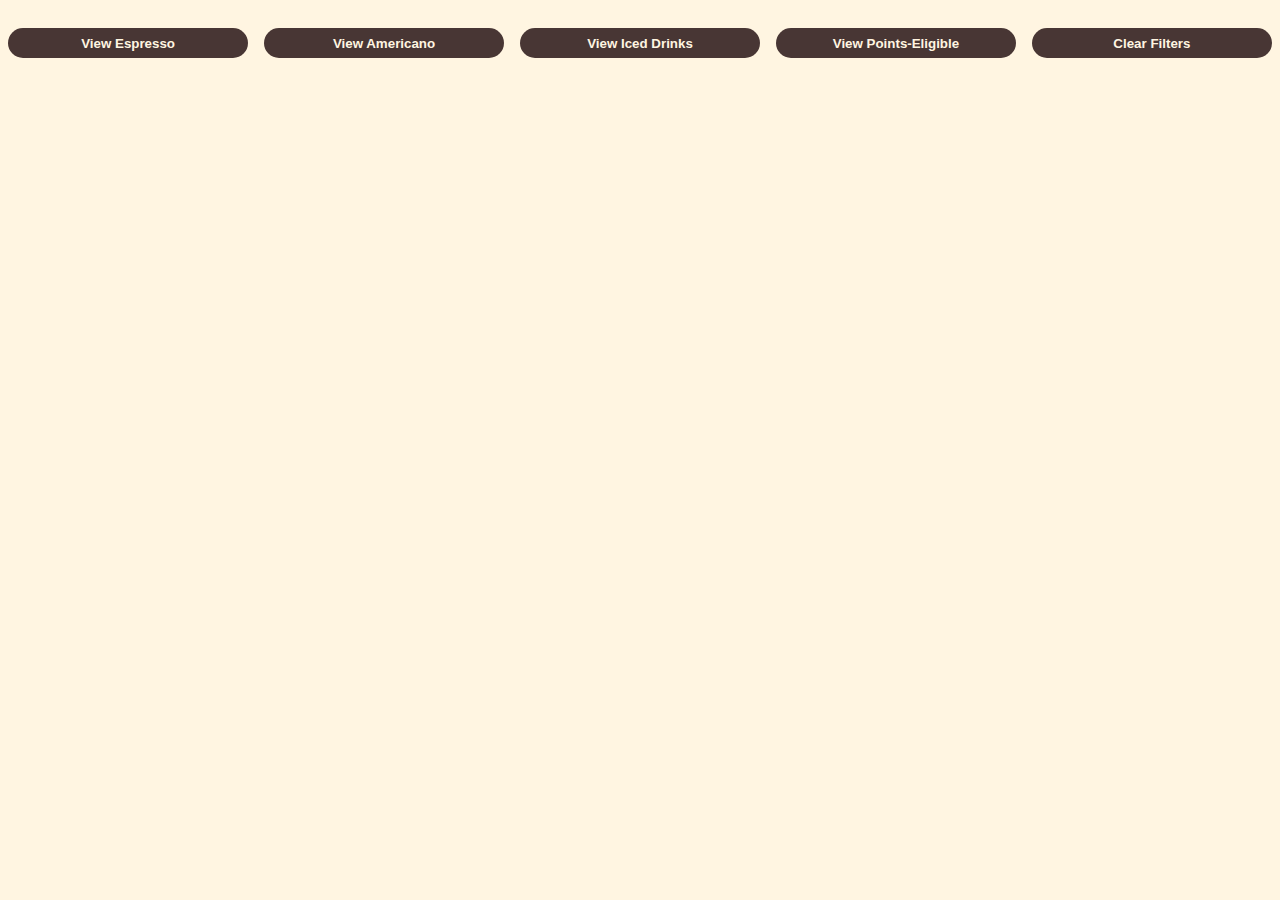
<file: CGR-GUI/index.html>
<!DOCTYPE html>
<html>
  <head>
    <meta charset="UTF-8" />
    <meta name="viewport" content="width=device-width, initial-scale=1.0" />
    <meta http-equiv="X-UA-Compatible" content="ie=edge" />
    
    <link rel="icon" type="image/x-icon" href="img/favicon.ico">
    <link rel="stylesheet" href="style.css" />
    <link rel="stylesheet" href="index.css" />
    <title>Come Get Roasted: Coffee for Tough People</title>

    <script
      src="https://code.jquery.com/jquery-3.7.1.min.js"
      integrity="sha256-/JqT3SQfawRcv/BIHPThkBvs0OEvtFFmqPF/lYI/Cxo="
      crossorigin="anonymous"
    ></script>
    <script>
      $(function () {
        $("#header").load("header.html");
      });
    </script>
  </head>

  <body>
    <div id="header"></div>

    <div id="welcome-mobile">
    </div>

    <div id="main">
      <div id="preferenceWrapper">
        <div id="preferenceList" class="hidden">
        </div>
      </div>
      <br />
      <div class="filterButtons">
        <div class="filterDiv">
          <button class="filterButton espresso">View Espresso</button>
          <button class="filterButton americano">View Americano</button>
          <button class="filterButton cold">View Iced Drinks</button>
          <button class="filterButton points">View Points-Eligible</button>
          <button class="filterButton clear">Clear Filters</button>
        </div>

        <div class="mobileFilterList">
          <h3>Filter By:</h3>
          <button class="filterButton mobile espressoMobile">Espresso</button>
          <button class="filterButton mobile americanoMobile">Americano</button>
          <button class="filterButton mobile coldMobile">Iced</button>
          <button class="filterButton mobile pointsMobile">Points</button>
          <button class="filterButton mobile clearMobile">Clear</button>
        </div>
      </div>

      <ul id="drinklist"></ul>
    </div>

    <!-- Modal that prompts people to log in if they press order without being logged in -->
    <div id="checkoutAsGuestModal" class="modal">

      <!-- Modal content -->
      <div class="modal-content">
        <span class="close" id="closeCheckout">&times;</span>
        <h2>Not Signed In? Not Registered?</h2>
        <p>Sign in or register in order to receive points towards free drinks!</p>
        <a href="accountform.html"><button style="margin-bottom: 10px;">Sign In or Create Account</button></a>

        <button class="guestCheckout">No Thanks - Checkout As Guest</button>
      </div>

    </div>

    <script src="import_coffee.js"></script>
    <script src="shopping_cart.js"></script>
    <script src="logged_in_on_page_load_check.js"></script>
  </body>
</html>
</file>
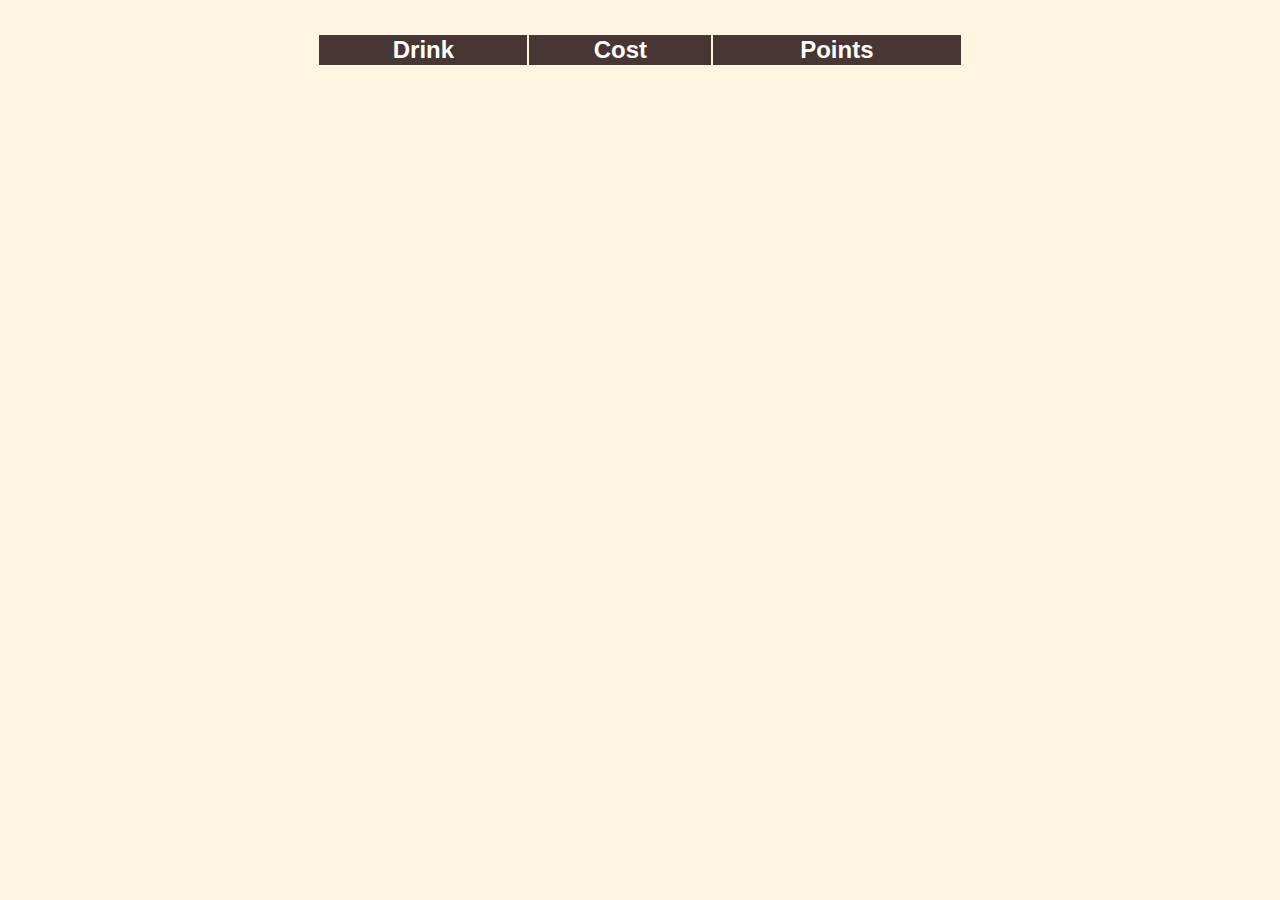
<file: CGR-GUI/account.html>
<!DOCTYPE html>
<html>
  <head>
    <meta charset="UTF-8" />
    <meta name="viewport" content="width=device-width, initial-scale=1.0" />
    <meta http-equiv="X-UA-Compatible" content="ie=edge" />
    <link rel="icon" type="image/x-icon" href="img/favicon.ico" />
    <link rel="stylesheet" href="account.css" />
    <link rel="stylesheet" href="style.css" />
    <title>Account</title>

    <script
      src="https://code.jquery.com/jquery-3.7.1.min.js"
      integrity="sha256-/JqT3SQfawRcv/BIHPThkBvs0OEvtFFmqPF/lYI/Cxo="
      crossorigin="anonymous"
    ></script>
    <script>
      $(function () {
        $("#header").load("header.html");
      });
    </script>
  </head>

  <body onload="loadUserTransactions()">
    <div id="header"></div>

    <div id="main">
      <table id="transactions">
        <thead>
          <th>Drink</th>
          <th>Cost</th>
          <th>Points</th>
        </thead>
        <tbody></tbody>
      </table>
    </div>
  </body>

  <script src="account_transactions.js"></script>
  <script src="logged_in_on_page_load_check.js"></script>
</html>
</file>
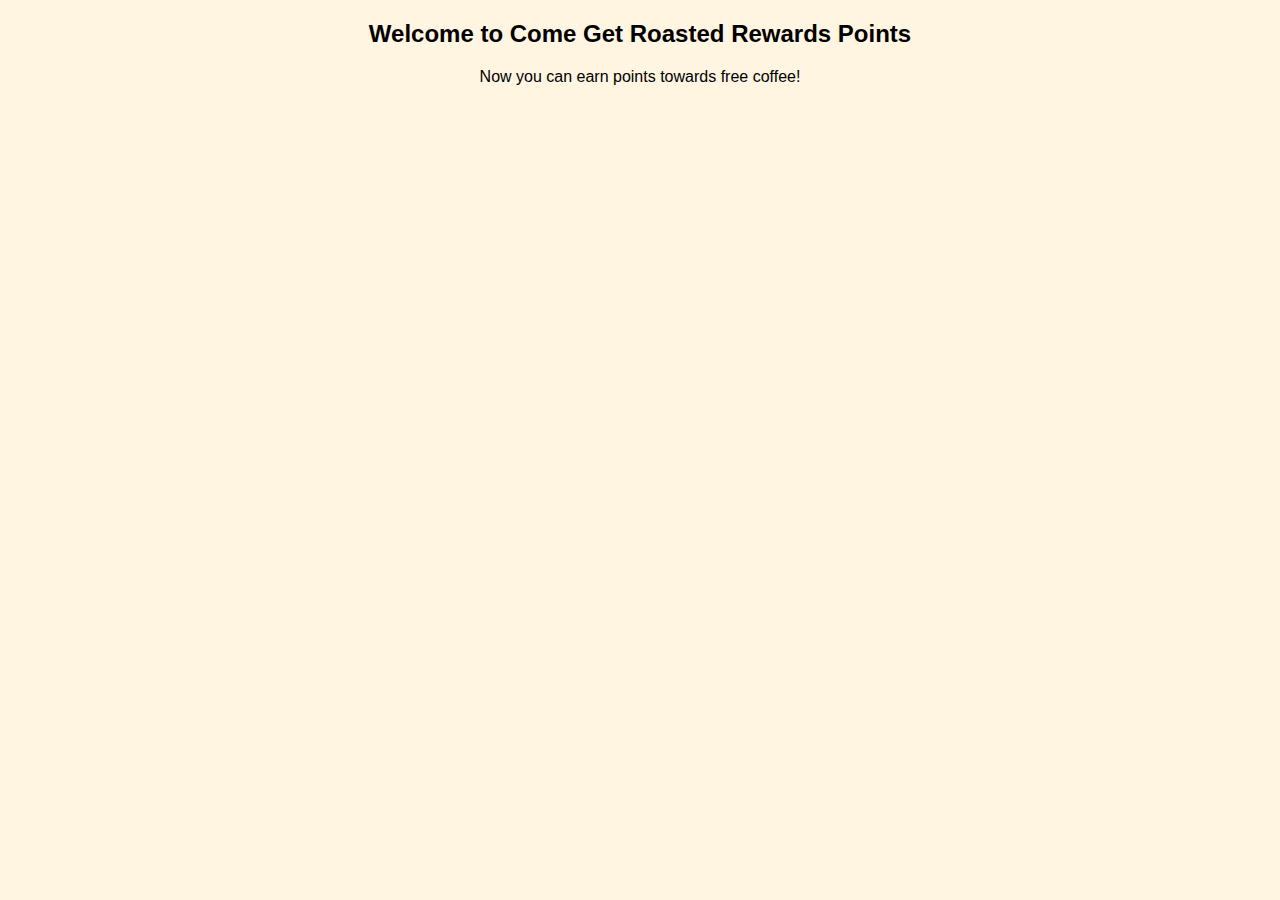
<file: CGR-GUI/account_creation_confirmed.html>
<!DOCTYPE html>
<html>
    <head>
        <meta charset="UTF-8" />
        <meta name="viewport" content="width=device-width, initial-scale=1.0" />
        <meta http-equiv="X-UA-Compatible" content="ie=edge" />
        <link rel="icon" type="image/x-icon" href="img/favicon.ico">
        <link rel="stylesheet" href="account_creation_confirmed.css" />
        <link rel="stylesheet" href="style.css" />
        <title>Come Get Roasted: Coffee for Tough People</title>
    
        <script
          src="https://code.jquery.com/jquery-3.7.1.min.js"
          integrity="sha256-/JqT3SQfawRcv/BIHPThkBvs0OEvtFFmqPF/lYI/Cxo="
          crossorigin="anonymous"
        ></script>
        <script>
          $(function () {
            $("#header").load("header.html");
          });
        </script>
      </head>

    <body>
        <div id="header"></div>
        <div id="main">
            <h2>Welcome to Come Get Roasted Rewards Points</h2>
            <p>Now you can earn points towards free coffee!</p>
        </div>

    </body>
    <script src="logged_in_on_page_load_check.js"></script>
</html>
</file>
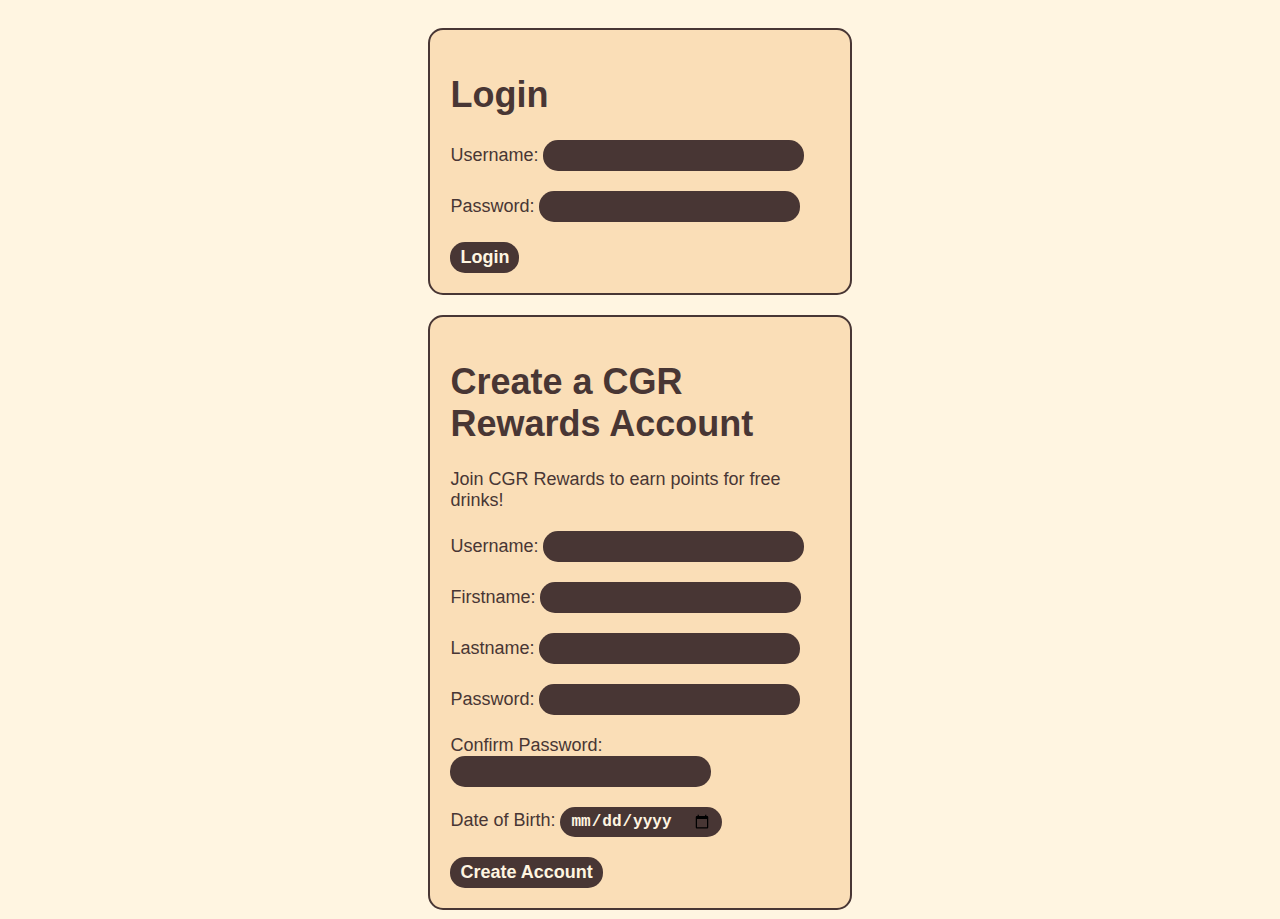
<file: CGR-GUI/accountform.html>
<!DOCTYPE html>
<html>
  <head>
    <meta charset="UTF-8" />
    <meta name="viewport" content="width=device-width, initial-scale=1.0" />
    <meta http-equiv="X-UA-Compatible" content="ie=edge" />
    <link rel="icon" type="image/x-icon" href="img/favicon.ico" />
    <link rel="stylesheet" href="style.css" />
    <link rel="stylesheet" href="accountform.css" />

    <title>Create Account</title>

    <script
      src="https://code.jquery.com/jquery-3.7.1.min.js"
      integrity="sha256-/JqT3SQfawRcv/BIHPThkBvs0OEvtFFmqPF/lYI/Cxo="
      crossorigin="anonymous"
    ></script>
    <script>
      $(function () {
        $("#header").load("header.html");
      });
    </script>
  </head>

  <body>
    <div id="header"></div>

    <div id="main">
      <div>
        <form class="inputForm" id="loginFormPage">
          <h1>Login</h1>
          <div>
            <label>Username: </label>
            <input type="text" id="usernamePage" name="username" />
          </div>
          <div>
            <label>Password: </label>
            <input type="password" id="passwordPage" name="password" />
          </div>
          <div>
            <input type="submit" value="Login" id="loginButton" />
          </div>
        </form>
      </div>

      <!-- The Modal -->
      <div id="loginFailModal" class="modal">
        <!-- Modal content -->
        <div class="modal-content">
          <span class="close">&times;</span>
          <p>Login failed! Please try again.</p>
        </div>
      </div>

      <form class="inputForm" id="createAccountForm">
        <h1>Create a CGR Rewards Account</h1>
        <p>Join CGR Rewards to earn points for free drinks!</p>
        <div class="input-control">
          <label for="username">Username: </label>
          <input type="text" id="newUsername" name="username" />
          <div class="error"></div>
        </div>

        <div class="input-control">
          <label for="firstname">Firstname: </label>
          <input type="text" id="firstname" name="firstname" />
          <div class="error"></div>
        </div>

        <div class="input-control">
          <label for="lastname">Lastname: </label>
          <input type="text" id="lastname" name="lastname" />
          <div class="error"></div>
        </div>

        <div class="input-control">
          <label for="password">Password: </label>
          <input type="password" id="newPassword" name="password" />
          <div class="error"></div>
        </div>

        <div class="input-control">
          <label for="cpassword">Confirm Password: </label>
          <input type="password" id="cpassword" name="cpassword" />
          <div class="error"></div>
        </div>

        <div class="input-control">
          <label for="birthdate">Date of Birth: </label>
          <input type="date" id="birthdate" name="birthdate" />
          <div class="error"></div>
        </div>

        <div>
          <input type="submit" value="Create Account" />
        </div>
      </form>
    </div>
  </body>
  <script src="create_account.js"></script>
  <script src="log_out.js"></script>
  <script src="logged_in_on_page_load_check.js"></script>
  <script src="account_form_check.js"></script>
</html>
</file>
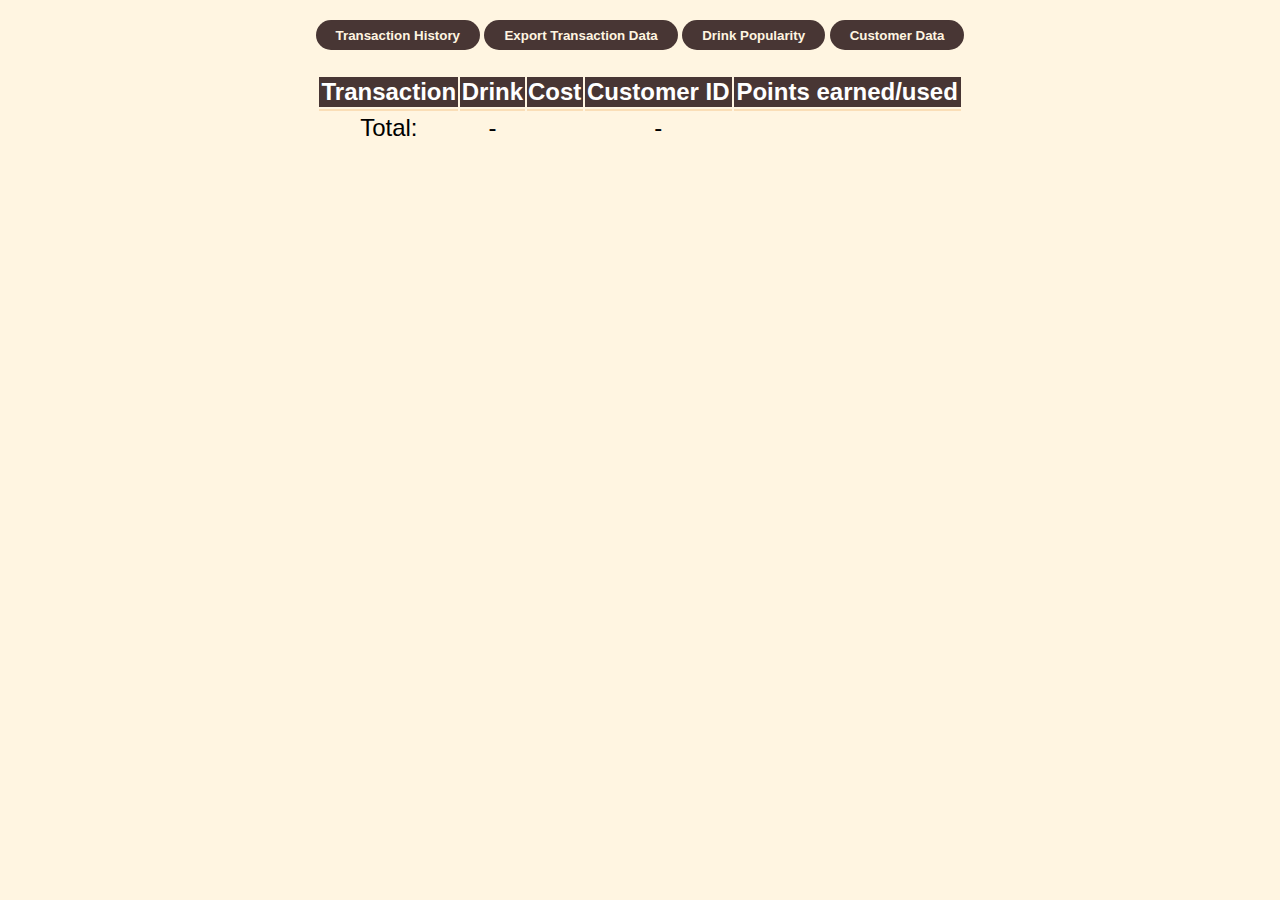
<file: CGR-GUI/admin.html>
<!DOCTYPE html>
<html>
  <head>
    <meta charset="UTF-8" />
    <meta name="viewport" content="width=device-width, initial-scale=1.0" />
    <meta http-equiv="X-UA-Compatible" content="ie=edge" />
    <link rel="icon" type="image/x-icon" href="img/favicon.ico" />
    <link rel="stylesheet" href="account.css" />
    <link rel="stylesheet" href="style.css" />
    <title>Come Get Roasted: Coffee for Tough People</title>

    <script
      src="https://code.jquery.com/jquery-3.7.1.min.js"
      integrity="sha256-/JqT3SQfawRcv/BIHPThkBvs0OEvtFFmqPF/lYI/Cxo="
      crossorigin="anonymous"
    ></script>
    <script>
      $(function () {
        $("#header").load("header.html");
      });
    </script>
  </head>

  <body onload="loadTransactions(), loadPopular(), loadCustomers()">
    <div id="header"></div>

    <div id="navbuttons">
      <button onclick="showTransactions()">Transaction History</button>
      <button onclick="exportAsCsv()">Export Transaction Data</button>
      <button onclick="showPopularity()">Drink Popularity</button>
      <button onclick="showCustomers()">Customer Data</button>
    </div>

    <table id="transactions">
      <thead>
        <th>Transaction</th>
        <th>Drink</th>
        <th>Cost</th>
        <th>Customer ID</th>
        <th>Points earned/used</th>
      </thead>
      <tbody>
        <tr>
          <td> </td>
          <td></td>
          <td></td>
          <td></td>
          <td></td>
        </tr>
        <tr>
          <td>Total:</td>
          <td>-</td>
          <td id="totalSpent"></td>
          <td>-</td>
          <td id="netPointsBalance"></td>
        </tr>
      </tbody>
    </table>

    <table id="popular" style="display: none">
      <thead>
        <!-- <th>Popularity</th> -->
        <th>Drink</th>
        <th>Quantity Sold</th>
      </thead>
      <tbody></tbody>
    </table>

    <table id="customers" style="display: none">
      <thead>

        <th>Customer ID</th>
        <th> Username</th>
        <th>First Name</th>
        <th>Last Name</th>
        <th>Points</th>
        <th>Admin</th>
        <th>Actions</th>
      </thead>
      <tbody></tbody>
    </table>


  </body>
  <script src="account_transactions.js"></script>
  <script src="logged_in_on_page_load_check.js"></script>
  <script src="admin_check.js"></script>

  <script src="get_customers.js"></script>

</html>
</file>
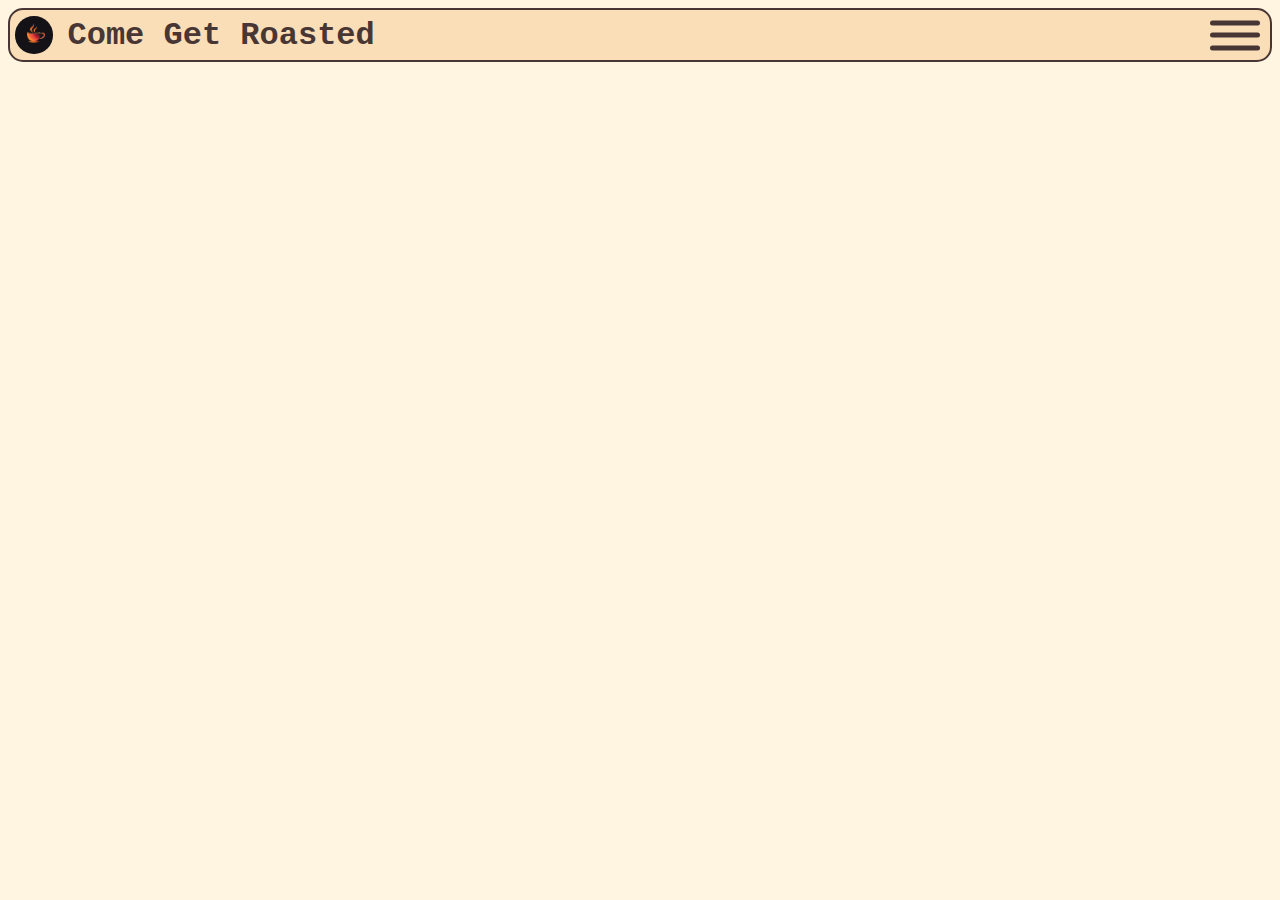
<file: CGR-GUI/header.html>
<!DOCTYPE html>
<html>
  <head>
    <title>Header</title>
    
    <link rel="stylesheet" href="style.css" />
    <link rel="stylesheet" href="header.css" />
    <link
      rel="stylesheet"
      href="https://cdnjs.cloudflare.com/ajax/libs/font-awesome/4.7.0/css/font-awesome.min.css"
    />
  </head>
  <body>
    <header class="header">
      <img
        id="logo"
        src="img/logo.jpg"
        alt="A logo of a cup of coffee"
        href="index.html"
      />
      <h1><a href="index.html">Come Get Roasted</a></h1>

      <span class="login" id="login">
        <div style="display: none"></div>
        <form class="loginForm" id="loginForm">
          <label for="username">Username: </label>
          <input type="text" id="username" name="username" />
          <label for="password">Password: </label>
          <input type="password" id="password" name="password" />
          <input type="submit" value="Log In" id="loginButton"/>
        </form>
        <button
          onclick="window.location.href='accountform.html'"
          id="mobilelogin"
        >
          Log In or Create Account
        </button>
        <button
          onclick="window.location.href='accountform.html'"
          id="accountform"
        >
          Create Account
        </button>
        <i class="fa fa-shopping-cart cartButton" style="font-size:24px" onclick="viewShoppingCart()"></i>
      </span>

      <!-- The Modal -->
      <div id="loginFailModal" class="modal">

        <!-- Modal content -->
        <div class="modal-content">
          <span class="close">&times;</span>
          <p>Login failed! Please try again.</p>
        </div>

      </div>

      <div class="logout" id="logout" style="display: none">
        <p id="welcome">Welcome!</p>
        <button class="hidden admin" onclick="window.location.href='admin.html'">
          Admin
        </button>
        <button id="account" onclick="window.location.href='account.html'">
          Account
        </button>
        <button id="logoutbtn">Log Out</button>
        <i class="fa fa-shopping-cart cartButton" style="font-size:24px" onclick="viewShoppingCart()"></i>
      </div>

      <div class="off-screen-menu">
        <ul>
          <li class="mobileLink loginMobile bottomBorder nothiddenmobilemenu" onclick="window.location.href='accountform.html'">Log In/Create Account</li>
          <li class="mobileLink logoutMobile hidden">Log Out</li>
          <li class="mobileLink viewCartMobile bottomBorder nothiddenmobilemenu" onclick="viewShoppingCart()">View Cart</li>
          <li class="mobileLink toggleFiltersMobile bottomBorder nothiddenmobilemenu">Toggle Filters</li>
          <li class="mobileLink accountMobile hidden" onclick="window.location.href='account.html'">Account</li><br>
          <li class="mobileLink adminMobile hidden" onclick="window.location.href='admin.html'">Admin</li>
        </ul>
      </div>

      <div class="ham-menu">
        <span></span>
        <span></span>
        <span></span>
      </div>

      
    </header>

    <script src="hamburger.js"></script>
    <script src="shopping_cart.js"></script>
    <script src="login.js"></script>
    <script src="log_out.js"></script>
    <script src="toggle_filters.js"></script>
  </body>
</html>
</file>
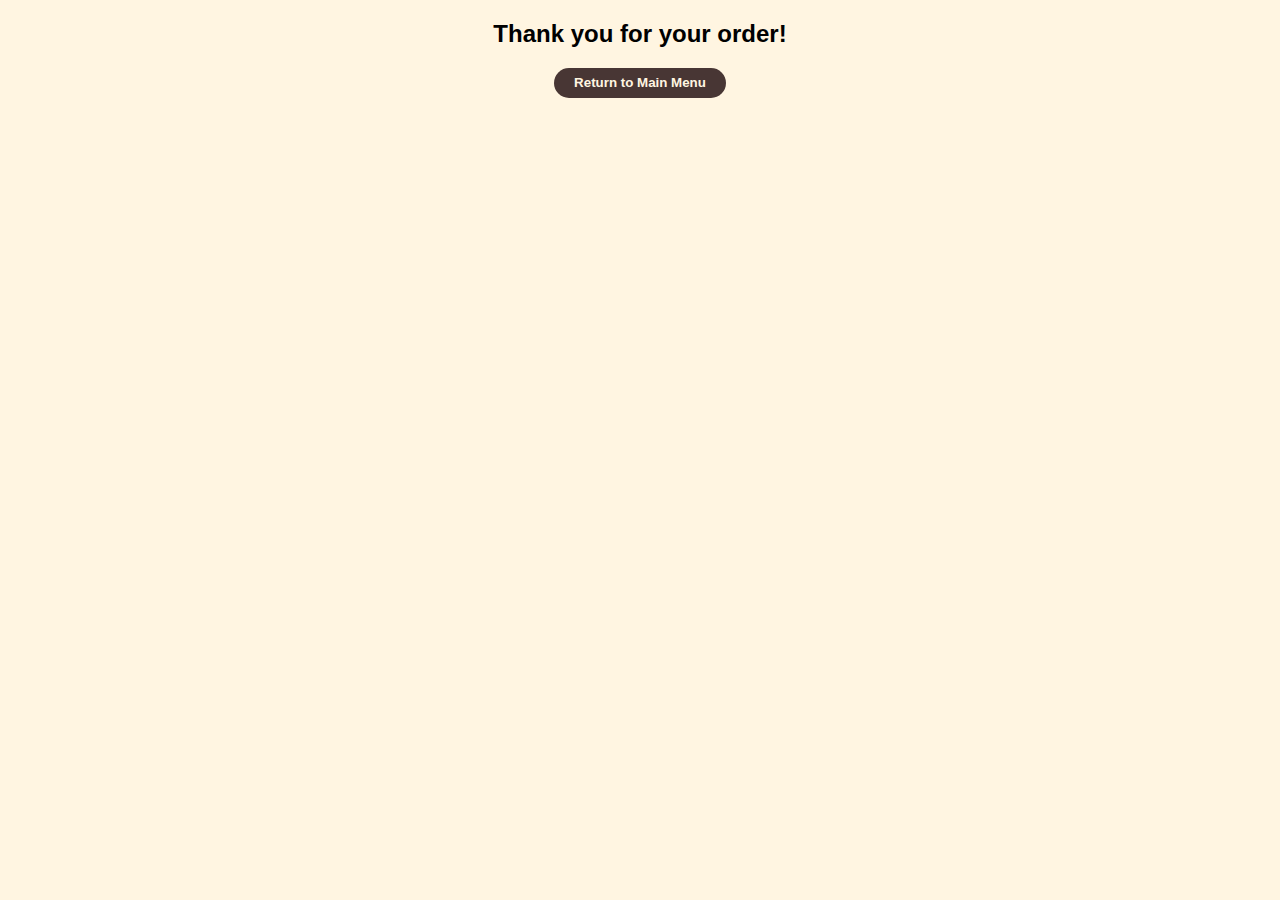
<file: CGR-GUI/thank_you.html>
<!DOCTYPE html>
<html>
    <head>
        <meta charset="UTF-8" />
        <meta name="viewport" content="width=device-width, initial-scale=1.0" />
        <meta http-equiv="X-UA-Compatible" content="ie=edge" />
        <link rel="stylesheet" href="thank_you.css" />
        <link rel="stylesheet" href="style.css" />
        <title>Come Get Roasted: Coffee for Tough People</title>
    
        <script
          src="https://code.jquery.com/jquery-3.7.1.min.js"
          integrity="sha256-/JqT3SQfawRcv/BIHPThkBvs0OEvtFFmqPF/lYI/Cxo="
          crossorigin="anonymous"
        ></script>
        <script>
          $(function () {
            $("#header").load("header.html");
          });
        </script>
      </head>

    <body>
        <div id="header"></div>
        <div id="main">
            <h2>Thank you for your order!</h2>
            <a href="index.html"><button>Return to Main Menu</button></a>
        </div>

    </body>
    <script src="logged_in_on_page_load_check.js"></script>
</html>
</file>
<file: CGR-GUI/style.css>
html {
  font-family: "Gill Sans", "Gill Sans MT", Calibri, "Trebuchet MS", sans-serif;
  background-color: #fff5e1;
  overflow-x: hidden;

  text-align: center;
}

body {
  cursor: url("https://cdn.custom-cursor.com/db/4036/32/arrow2355.png"), default !important;
}
h3 {
  text-decoration: none;
}

a {
  cursor: url(https://cdn.custom-cursor.com/db/4035/32/arrow2355.png), pointer !important;
}

button {
  font-weight: bold;
  background-color: #483634;
  color: #fff5e1;
  border: none;
  border-radius: 15px;
  padding: 7.5px 20px;
  text-align: center;
  cursor: url(https://cdn.custom-cursor.com/db/4035/32/arrow2355.png), pointer !important;
  /* min-width: 15%; */
}

button:hover {
  color: #ffe4ae;
  cursor: pointer;
}

input {
  font-weight: bold;
  background-color: #483634;
  color: #fff5e1;
  border: none;
  border-radius: 15px;
  padding: 5px;
  min-width: 15%;
  cursor: url(https://cdn.custom-cursor.com/db/4035/32/arrow2355.png), pointer !important;
}

input:hover {
  color: #ffe4ae;
  cursor: url(https://cdn.custom-cursor.com/db/4035/32/arrow2355.png), pointer !important;
}

.modal {
  display: none; /* Hidden by default */
  position: fixed; /* Stay in place */
  z-index: 1; /* Sit on top */
  padding-top: 100px; /* Location of the box */
  left: 0;
  top: 0;
  width: 100%; /* Full width */
  height: 100%; /* Full height */
  overflow: auto; /* Enable scroll if needed */
  background-color: rgb(0, 0, 0); /* Fallback color */
  background-color: rgba(0, 0, 0, 0.4); /* Black w/ opacity */
}

.modal-content {
  background-color: #ffe4ae;
  margin: auto;
  padding: 20px;
  border-radius: 15px;
  border: 1px solid #483634;
  width: 70%;
}

.close {
  color: #483634;
  float: right;
  font-size: 28px;
  font-weight: bold;
}

.close:hover,
.close:focus {
  color: #000;
  text-decoration: none;
  cursor: url(https://cdn.custom-cursor.com/db/4035/32/arrow2355.png), pointer !important;
}

.removeFromCart {
  margin-bottom: 10px;
}

.changeQuantity {
  margin-left: 15px;
  font-size: x-large;
}

.quantityButtons {
  width: 30px;
}
/* Styles for the items in the cart */

.cartHeader {
  display: block;
  text-align: center;
}

.itemInCart {
  display: block;
  padding-left: 100px;
  padding-right: 100px;
  padding-top: 10px;
  max-width: 500px;
  border-top: thick solid #483634;
  text-align: center;
  margin-left: auto;
  margin-right: auto;
  justify-content: center;
}

.cartImage {
  max-height: 150px;
  border-radius: 15px;
  width: auto;
}
</file>
<file: CGR-GUI/index.css>
html {
  font-family: "Courier New", Courier, monospace;
  background-color: #fff5e1;
  overflow-x: hidden;
}

#drinklist {
  clear: both;
  display: flex;
  flex-direction: row;
  flex-wrap: wrap;
  justify-content: center;
  list-style: none;
  padding-left: 0;
}

.menuitem {
  width: 17.5%;
  background: #fadeb7;
  border: 2px solid #483634;
  margin: 10px;
  border-radius: 15px;
  text-align: center;
}

.menuitem img {
  width: 100%;
  border-radius: 12.5px 12.5px 0px 0px;
}

.menuitem button {
  width: 50%;
  font-weight: bold;
  background-color: #483634;
  color: #fff5e1;
  border: none;
  border-radius: 15px;
  margin-bottom: 10px;
}

/* fixes the button line height in Firefox */
@-moz-document url-prefix() {
  .menuitem button {
    line-height: 5%;
  }
}

#preferenceWrapper {
  text-align: center;
}

.preferenceitem {
  vertical-align: top;
  display: inline-block;
  width: 47%;
  height: 180px;
  margin: auto;
  padding: 10px;
  margin-top: 20px;
  margin-bottom: 20px;
  border: 2px solid #483634;
  border-radius: 15px;
  background: #fadeb7;
}

.preferenceitem img {
  max-height: 112.5%;
  float: left;
  top: 50%;
  left: 0%;
  transform: translate(-5.5%, -39%);
  vertical-align: middle;
  border-radius: 15px 0px 0px 15px;
}

.preferenceitem p {
  margin-left: auto;
  margin-right: 0;
  text-align: right;
}

.preferenceitem h2 {
  margin-left: auto;
  margin-right: 0;
  text-align: right;
}

.preferenceitem button {
  clear: right;
  float: right;
}

.hidden {
  display: none;
}

.nothidden {
  display: block;
}

.orderImage {
  max-width: 300px;
  height: auto;
}

.modalPopup {
  position: fixed;
  top: 50%;
  left: 50%;
  transform: translate(-50%, -50%) scale(0);
  transition: 200ms ease-in-out;
  border: 1px solid #483634;
  background-color: #ffe4ae;
  border-radius: 10px;
  z-index: 10;
  width: 300px;
  max-width: 80%;
}

.modalPopup.active {
  transform: translate(-50%, -50%) scale(1);
}

.modalText {
  padding: 10px 15px;
  display: flex;
  align-items: center;
  font-weight: bold;
}

#overlay {
  position: fixed;
  opacity: 0;
  top: 0;
  left: 0;
  right: 0;
  bottom: 0;
  background-color: rgba(245, 222, 179, 0.5);
  pointer-events: none;
  transition: 200ms ease-in-out;
}

#overlay.active {
  pointer-events: all;
  opacity: 1;
}

.filterDiv {
  display: flex;
  align-items: center;
  justify-content: space-between;
}

.filterButton {
  display: inline-block;
  width: 19%;
}

.filterActive {
  background: none;
  border: 1px solid #483634;
  color: #483634;
}

.filterActive:hover {
  color: #483634;
}

.mobileFilterList {
  display: none;
}

#welcome-mobile {
  display: none;
}

@media (max-width: 1346px) {
  .menuitem {
    width: 25%;
  }
}

@media (max-width: 1300px) {
  #welcome-mobile {
    display: block;
    margin-top: 10px;
  }
}

@media (max-width: 1000px) {

  .menuitem {
    width: 40%;
  }

  .desc {
    display: none;
  }

  button {
    height: 50px;
    font-size: large;
  }

  .filterDiv {
    display: none;
  }

  .filterButton {
    font-size: x-small;
  }

  .preferenceitem {
    width: 90%;
  }

  .mobileFilterList {
    display: none;
  }

  .mobileFilterList.active {
    display: block;
  }
}

@media (min-width: 800px) {

}
</file>
<file: CGR-GUI/account.css>
html {
  font-family: "Courier New", Courier, monospace;
  background-color: #fff5e1;
  overflow-x: hidden;
}

table {
  padding: 25px;
  min-width: 55%;
  margin-left: auto;
  margin-right: auto;
  font-size: x-large;
  text-align: center;
}

th {
  background-color: #483634;
  color: white;
}

tr {
  width: 100%;
  background-color: #fff5e1;
}

tr:nth-child(odd) {
  background-color: #fadeb7;
}

#navbuttons {
  text-align: center;
  margin-top: 20px;
}

@media (max-width: 800px) {
  table {
    width: 90%;
  }
}
</file>
<file: CGR-GUI/account_creation_confirmed.css>
html {
    font-family: "Courier New", Courier, monospace;
    background-color: #fff5e1;
    overflow-x: hidden;
  }
  
  #preferenceList {
    width: 80%;
    margin-left: auto;
    margin-right: auto;
    font-size: xx-large;
    background-color: rgba(39, 19, 0, 1);
    border: 2px solid wheat;
    border-radius: 15px;
    display: none;
  }
  
  @media (max-width: 1349px) {
    .menuitem {
      width: 25%;
    }
  }
  
  @media (max-width: 1000px) {
    .menuitem {
      width: 40%;
    }
  }
</file>
<file: CGR-GUI/accountform.css>
@media (min-width: 801px) {
  .inputForm {
    color: #483634;
    background-color: #fadeb7;
    border: 2px solid #483634;
    border-radius: 15px;

    width: 30%;
    font-size: large;
    margin: 20px 100px 0px 100px;
    padding: 20px;

    display: inline-block;
    text-align: left;
  }

  .inputForm div {
    margin-top: 20px;
  }

  .inputForm div input {
    padding: 5px 10px;
    font-size: large;
  }

  .input-control.error input {
    border-color: brown;
  }

  .input-control .error {
    color: brown;
    font-weight: bold;
  }
}

@media (max-width: 800px) {
  html {
    font-family: "Courier New", Courier, monospace;
    background-color: #fff5e1;
    overflow-x: hidden;

    text-align: center;
  }

  .inputForm {
    color: #483634;
    background-color: #fadeb7;
    border: 2px solid #483634;
    border-radius: 15px;

    width: 70%;
    font-size: large;
    padding: 20px;
    margin-top: 20px;
    margin-bottom: 20px;

    display: inline-block;
  }

  .inputForm div {
    margin-top: 20px;
  }

  .inputForm div input {
    width: 100%;
  }

  .inputForm div input[type="submit"] {
    padding: 20px;
    font-size: large;
  }

  .input-control.error input {
    border-color: red;
  }

  .input-control .error {
    color: red;
  }
}
</file>
<file: CGR-GUI/header.css>
.header {
    font-family: "Courier New", Courier, monospace;
    background-color: #fadeb7;
    height: 50px;
    border: 2px solid #483634;
    border-radius: 15px;
    display: flex;
    margin-left: auto;
    margin-right: auto;
  }

  #logo {
    margin-top: auto;
    margin-bottom: auto;
    margin-left: 5px;
    height: 75%;
    border-radius: 50%;
  }

  #mobilelogin {
    display: none;
  }

  .header h1 {
    font-size: xx-large;
    text-wrap: nowrap;
    position: flex;
    margin-top: auto;
    margin-bottom: auto;
    margin-left: 15px;
    color: #483634;
  }

  .header a {
    text-decoration: none;
    color: #483634;
  }

  .login {
    margin-left: auto;
    margin-right: 1%;
    color: #483634;
    white-space: nowrap;
  }

  .logout {
    margin-left: auto;
    margin-right: 1%;
    color: #483634;
    display: flex;
    align-items: center;
  }

  .logout p {
    font-weight: bold;
    padding-right: 15px;
    text-wrap: nowrap;
  }

  .logout button {
    padding-right: 40px;
    padding-left: 40px;
    margin-left: auto;
    margin-right: 5px;
  }

  .loginForm {
    display: inline-block;
    line-height: 50px;
    margin-right: 45px;
  }

  .hidden {
    display: none;
  }

  .nothidden {
    display: inline;
    vertical-align: inherit;
  }

  .nothiddenmobilemenu {
    display: inline-block;
    text-align: left;
  }

  .cartButton {
    font-size: 24px;
    cursor: url(https://cdn.custom-cursor.com/db/4035/32/arrow2355.png), pointer !important;
  }

  .cartButton:hover {
    cursor: url(https://cdn.custom-cursor.com/db/4035/32/arrow2355.png), pointer !important;
  }

  .off-screen-menu {
    display: none;
  }

  .ham-menu {
    display: none;
  }
@media (max-width: 1300px) {
  .off-screen-menu {
    background-color: #483634;
    height: 100vh;
    width: 100%;
    max-width: 450px;
    position: fixed;
    top: 0;
    right: -450px;
    display: flex;
    flex-direction: column;
    justify-content: center;
    align-items: left;
    text-align: left;
    font-size: 3rem;
    transition: .3s ease;
  }

  .off-screen-menu ul {
    list-style: none;
    color:#fadeb7;
  }

  .off-screen-menu ul li {
    text-align: left;
    margin-bottom: 5px;
  }

  .off-screen-menu.active {
    display: flex;
    right: 0;
    z-index: 100;
  }

  .ham-menu {
    display: flex;
    height: 50px;
    width: 50px;
    margin-left: auto;
    margin-right: 10px;
    position: relative;
  }

  .ham-menu span {
    height: 5px;
    width: 100%;
    background-color: #483634;
    border-radius: 50px;
    position: absolute;
    top: 50%;
    left: 50%;
    transform: translate(-50%, -50%);
    transition: .3s ease;
    z-index: 101;
  }

  .ham-menu span:nth-child(1) {
    top: 25%;
  }

  .ham-menu span:nth-child(3) {
    top: 75%;
  }

  .ham-menu:hover {
    cursor: url(https://cdn.custom-cursor.com/db/4035/32/arrow2355.png), pointer !important;
  }

  .ham-menu.active span:nth-child(1) {
    top: 50%;
    transform: translate(-50%, -50%) rotate(45deg);
    background-color:#fadeb7;
  }

  .ham-menu.active span:nth-child(2) {
    opacity: 0;
  }

  .ham-menu.active span:nth-child(3) {
    top: 50%;
    transform: translate(-50%, -50%) rotate(-45deg);
    background-color:#fadeb7;
  }

  .bottomBorder {
    border-bottom: 2px solid #fadeb7;
  }

  .mobileLink:hover {
    cursor: url(https://cdn.custom-cursor.com/db/4035/32/arrow2355.png), pointer !important;
    color: #fff5e1;
  }

  .login {
    display: none;
  }

  .logout {
    display: none;
  }

  #welcome {
    display: none;
  }
  
}

@media (max-width: 800px) {
  .header h1 {
    font-size: 25px;
    text-wrap: nowrap;
  }

  .header {
    font-family: "Courier New", Courier, monospace;
    background-color: #fadeb7;
    height: 50px;
    border: 2px solid #483634;
    border-radius: 15px;
    display: flex;
    margin-left: auto;
    margin-right: auto;
  }

  #logo {
    margin-top: auto;
    margin-bottom: auto;
    margin-left: 5px;
    height: 75%;
    border-radius: 50%;
    display: inline-block;
  }

  .header h1 {
    font-size: xx-large;
    text-wrap: nowrap;
    position: flex;
    margin-top: auto;
    margin-bottom: auto;
    margin-left: 15px;
    color: #483634;
  }

  .header a {
    text-decoration: none;
    color: #483634;
  }

  /* .logout p {
    padding-right: 15px;
    text-wrap: nowrap;
  }

  .logout button {
    padding-right: 40px;
    padding-left: 40px;
    margin-left: auto;
    margin-right: 5px;
  }

  .login button {
    margin-top: 5px;
    margin-bottom: 10px;
    padding: 10px;
  } */

  .loginForm {
    display: none;
    line-height: 50px;
  }

  #accountform {
    display: none;
  }
}
</file>
<file: CGR-GUI/thank_you.css>
html {
    font-family: "Courier New", Courier, monospace;
    background-color: #fff5e1;
    overflow-x: hidden;
  }
  
  #preferenceList {
    width: 80%;
    margin-left: auto;
    margin-right: auto;
    font-size: xx-large;
    background-color: rgba(39, 19, 0, 1);
    border: 2px solid wheat;
    border-radius: 15px;
    display: none;
  }
  
  @media (max-width: 1349px) {
    .menuitem {
      width: 25%;
    }
  }
  
  @media (max-width: 1000px) {
    .menuitem {
      width: 40%;
    }
  }
</file>
